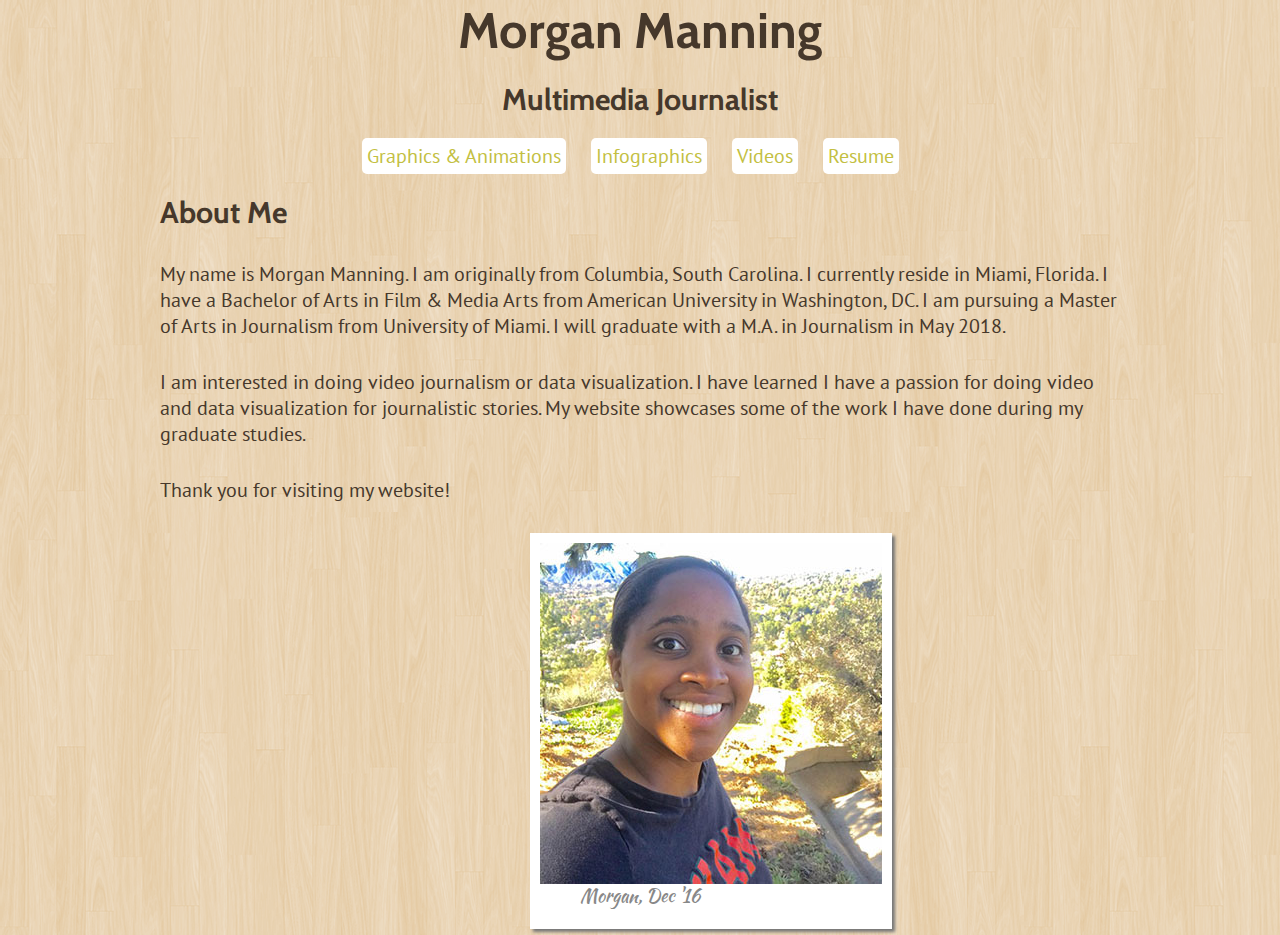
<file: index.html>
<!DOCTYPE html>
<html lang="en">

<head><meta charset="UTF-8"/>
<title>Welcome to My Website</title>
<link href="css/style_website.css" rel="stylesheet"/>
<link href='http://fonts.googleapis.com/css?family=Kaushan+Script' rel='stylesheet' type='text/css'>
</head>

<body>
<div id="container">
<header class="center">
<h1>Morgan Manning</h1>
<h2 class="space">Multimedia Journalist</h2>
</header>

<nav class="center">
<ul>
<li><a href="3d_design.html">Graphics &amp; Animations</a></li>
<li><a href="infographics.html">Infographics</a></li>
<li><a href="videos.html">Videos</a></li>
<li><a href="my_resume.html">Resume</a></li>
</ul>
</nav>

<h2>About Me</h2>
<p>My name is Morgan Manning. I am originally from Columbia, South Carolina.
I currently reside in Miami, Florida. I have a Bachelor of Arts in Film &amp;
Media Arts from American University in Washington, DC. I am pursuing a Master of
Arts in Journalism from University of Miami. I will graduate with a M.A. in Journalism
in May 2018.</p>

<p>I am interested in doing video journalism or data visualization. I have learned
I have a passion for doing video and data visualization for journalistic stories.
My website showcases some of the work I have done during my graduate studies.</p>

<p>Thank you for visiting my website!</p>


<div class="polaroid">
<p>Morgan, Dec '16</p>
<img src=images/my_pic.jpg alt="My Pic"/>
</div>

</div>
</body>
</html>
</file>
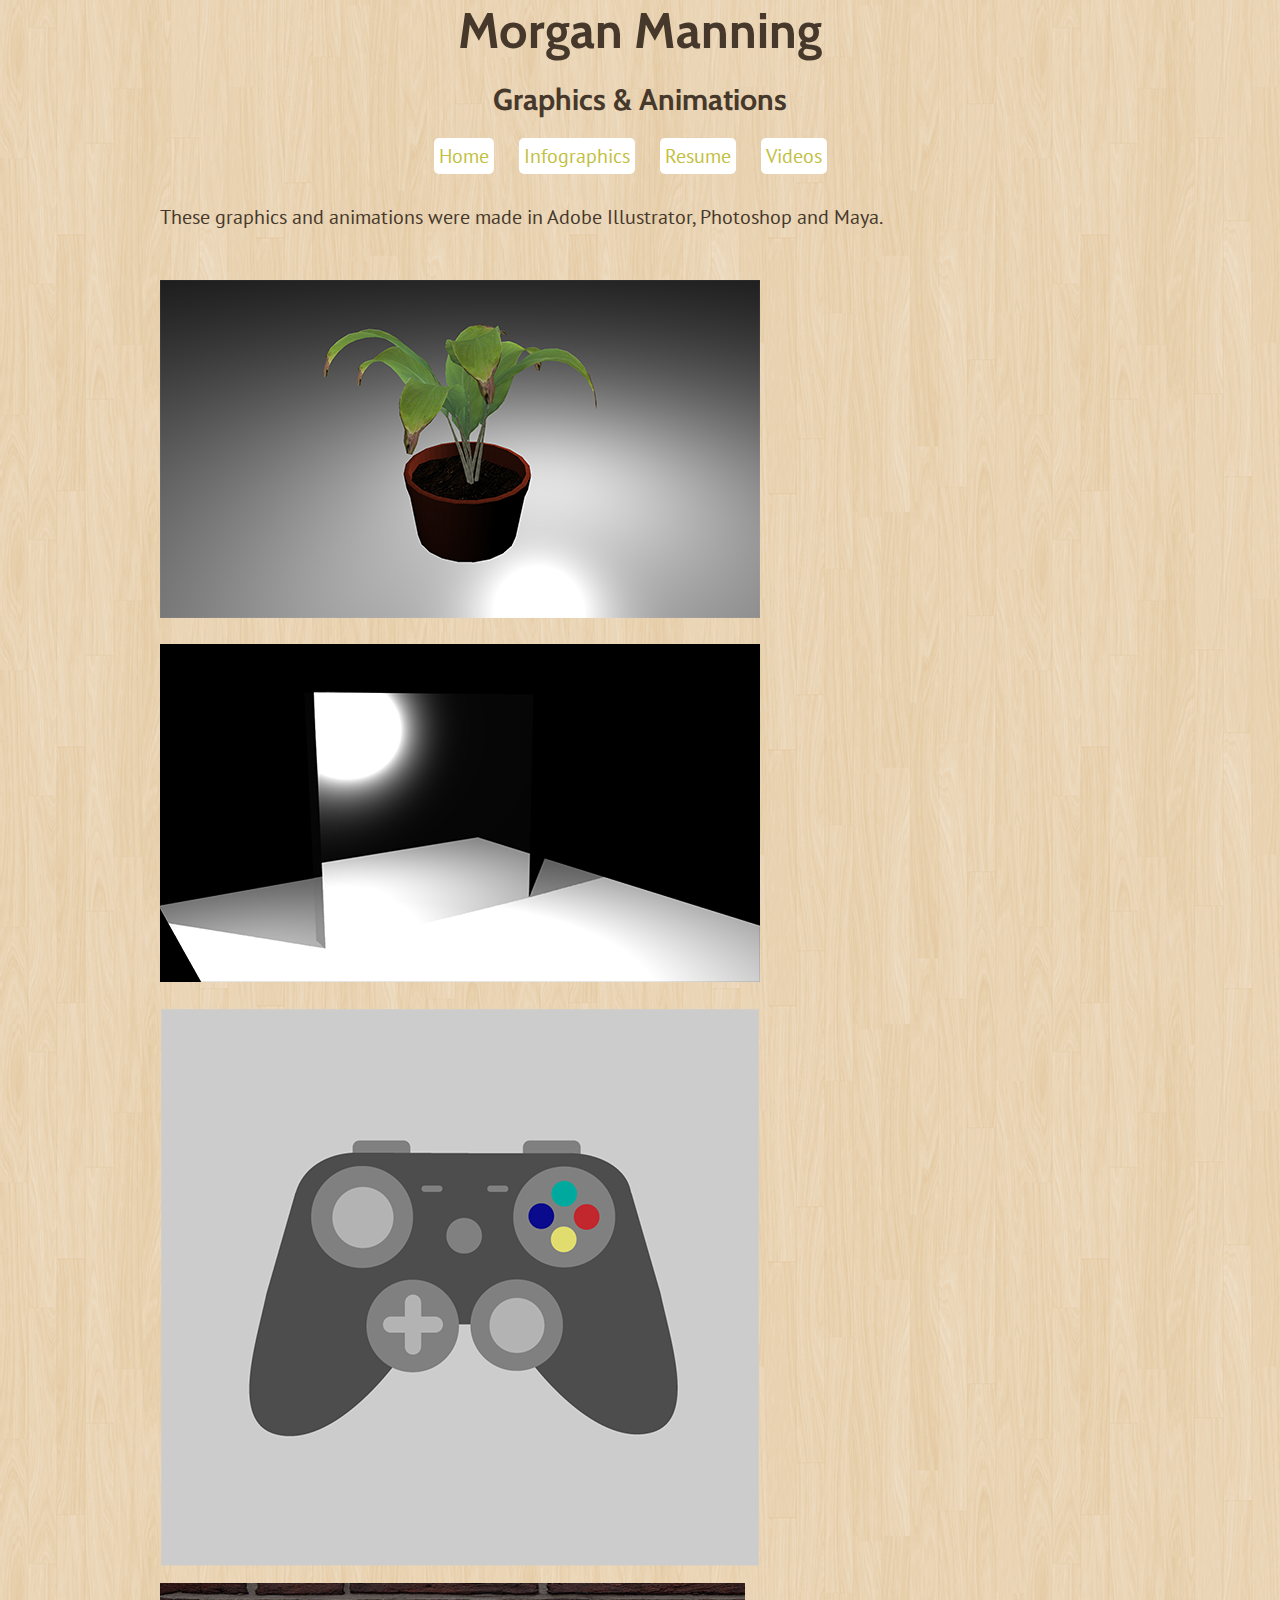
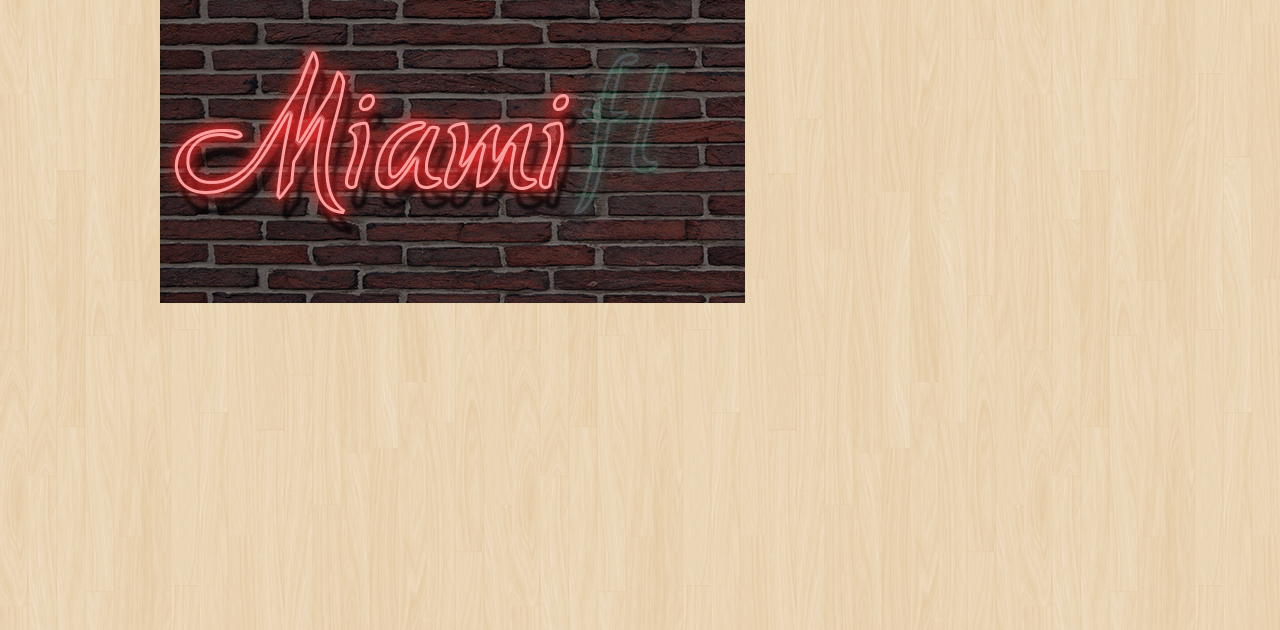
<file: 3d_design.html>
<!DOCTYPE html>
<html lang="en">

<head><meta charset="UTF-8"/>
<title>Graphics &amp; Animations</title>
<link href="css/style_website.css" rel="stylesheet"/>
</head>

<body>
<div id="container">
<header class="center">
<h1>Morgan Manning</h1>
<h2 class="space">Graphics &amp; Animations</h2>
</header>

<nav class="center">
<ul>
<li><a href="index.html">Home</a></li>
<li><a href="infographics.html">Infographics</a></li>
<li><a href="my_resume.html">Resume</a></li>
<li><a href="videos.html">Videos</a></li>
</ul>
</nav>

<p>These graphics and animations were made in Adobe Illustrator, Photoshop and Maya.</p>

<img src="images/plant_done.png" id=plant alt="Plant"/>
<img src="images/mirror_white_light.png" id=mirror alt="Mirror"/>
<img src="images/game_control_02.png" id=game alt="Game Controller"/>

<img src="images/miami_neon_sign.gif" id=neon_sign alt="Neon Sign"/>

<iframe width="560" height="315" src="https://www.youtube.com/embed/dJKksurLVFs?rel=0" frameborder="0" allowfullscreen></iframe>

</body>
</div>

</html>
</file>
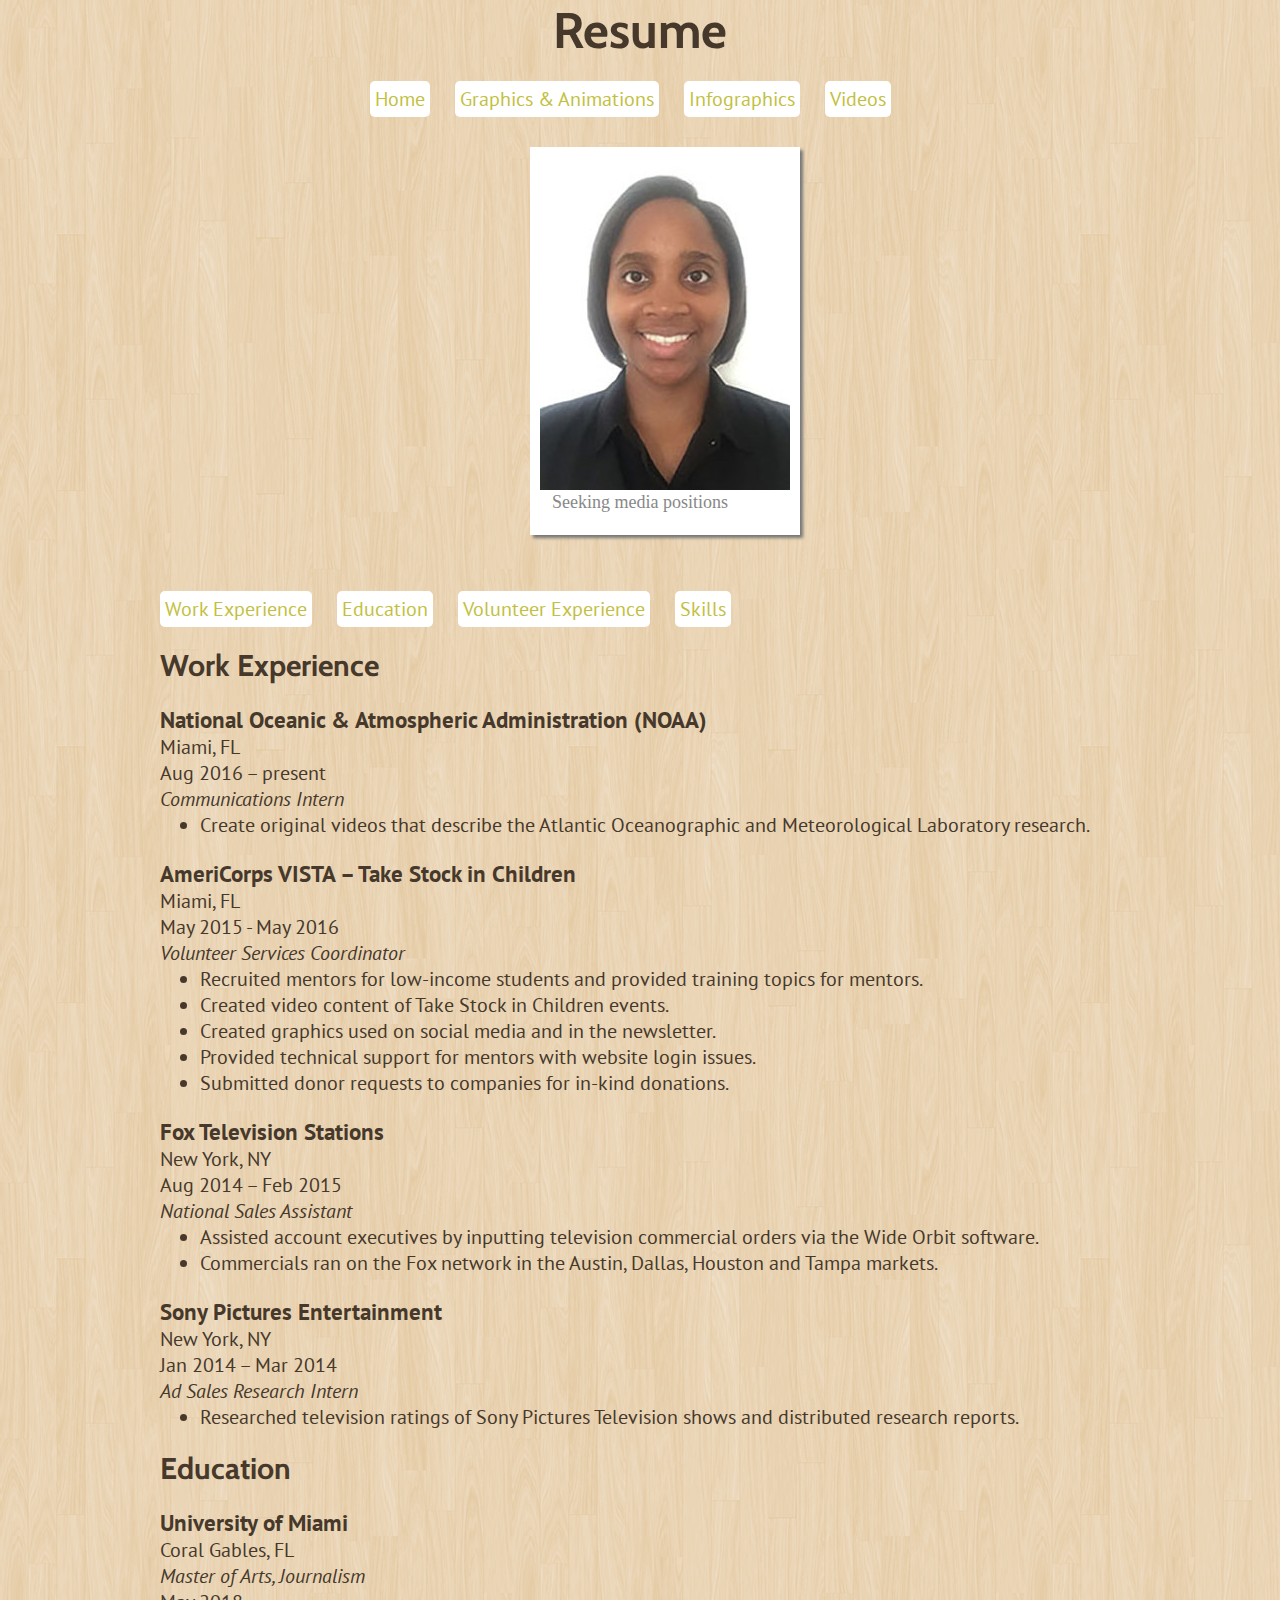
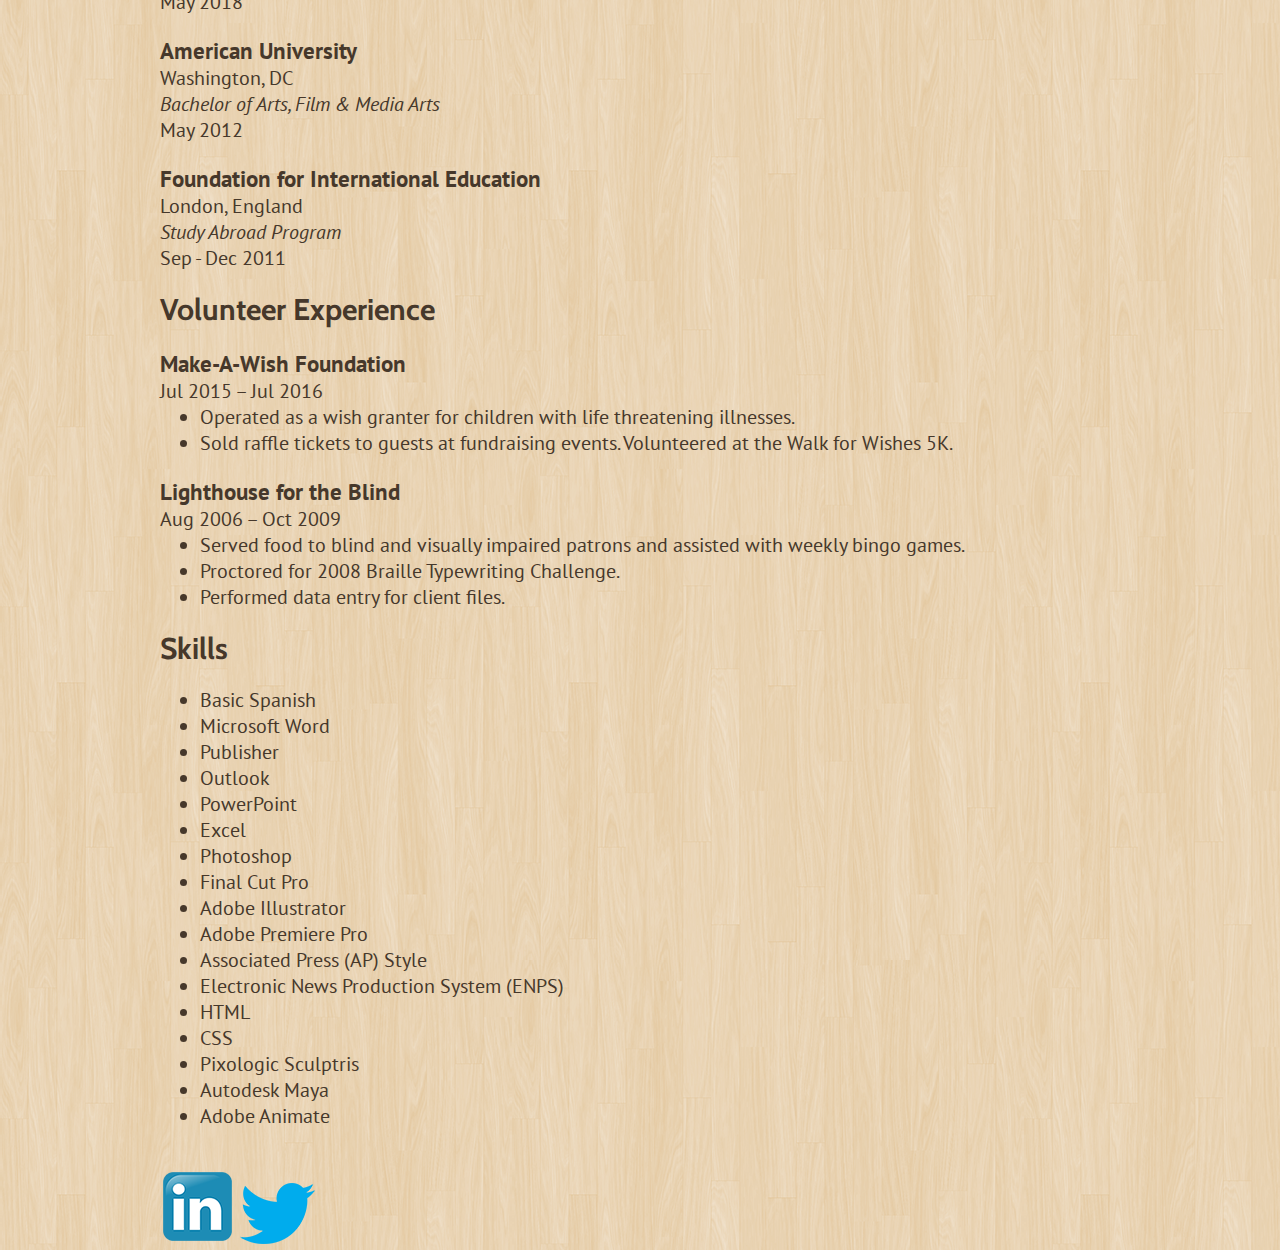
<file: my_resume.html>
<!DOCTYPE html>
<html lang="en">

<head><meta charset="UTF-8"/>
<title>Resume</title>
<link href="css/style_website.css" rel="stylesheet"/>
</head>

<body>
<div id="container">
<header class="center">
<h1 class="space">Resume</h1>
</header>

<nav class="center">
<ul>
<li><a href="index.html">Home</a></li>
<li><a href="3d_design.html">Graphics &amp; Animations</a></li>
<li><a href="infographics.html">Infographics</a></li>
<li><a href="videos.html">Videos</a></li>
</ul>
</nav>

<div class="polaroid" id="resume">
<p>Seeking media positions</p>
<img src="images/linkedin-pic-1.jpg" alt="resume"/>
</div>

<nav id="links">
<ul>
<li><a href="#work_experience">Work Experience</a></li>
<li><a href="#education">Education</a></li>
<li><a href="#volunteer_experience">Volunteer Experience</a></li>
<li><a href="#skills">Skills</a></li>
</ul>
</nav>

<main>
<section>
<h2 class="space">Work Experience</h2>
<article class="cool">
<h3>National Oceanic &amp; Atmospheric Administration (NOAA)</h3>
<p class="close">Miami, FL</p>
<p class="close">Aug 2016 – present</p>
<p class="close"><em>Communications Intern</em></p>
<ul class="close">
<li>Create original videos that describe the Atlantic
Oceanographic and Meteorological Laboratory research.</li>
</ul>
</article>

<article class="cool">
<h3>AmeriCorps VISTA – Take Stock in Children</h3>
<p class="close">Miami, FL</p>
<p class="close">May 2015 - May 2016</p>
<p class="close"><em>Volunteer Services Coordinator</em></p>
<ul class="close">
<li>Recruited mentors for low-income students and provided training topics for mentors.</li>
<li>Created video content of Take Stock in Children events.</li>
<li>Created graphics used on social media and in the newsletter.</li>
<li>Provided technical support for mentors with website login issues.</li>
<li>Submitted donor requests to companies for in-kind donations.</li>
</ul>
</article>

<article class="cool">
<h3>Fox Television Stations</h3>
<p class="close">New York, NY</p>
<p class="close">Aug 2014 – Feb 2015</p>
<p class="close"><em>National Sales Assistant</em></p>
<ul class="close">
<li>Assisted account executives by inputting television
commercial orders via the Wide Orbit software.</li>
<li>Commercials ran on the Fox network in the
Austin, Dallas, Houston and Tampa markets.</li>
</ul>
</article>

<article>
<h3>Sony Pictures Entertainment</h3>
<p class="close">New York, NY</p>
<p class="close">Jan 2014 – Mar 2014</p>
<p class="close"><em>Ad Sales Research Intern</em></p>
<ul class="close">
<li class="space">Researched television ratings of Sony Pictures Television shows and distributed research reports.</li>
</ul>
</article>
</section>


<section id="education">
<div class="space">
<h2 class="space">Education</h2>
<h3 class="schools">University of Miami</h3>
<p class="close">Coral Gables, FL</p>
<p class="close"><em>Master of Arts, Journalism</em></p>
<p class="close">May 2018</p>
</div>

<div class="space">
<h3 class="schools">American University</h3>
<p class="close">Washington, DC</p>
<p class="close"><em>Bachelor of Arts, Film &amp; Media Arts</em></p>
<p class="close">May 2012</p>
</div>

<div class="space">
<h3 class="schools">Foundation for International Education</h3>
<p class="close">London, England</p>
<p class="close"><em>Study Abroad Program</em></p>
<p class="close">Sep - Dec 2011</p>
</section>
</div>


<section id="volunteer_experience">
<h2 class="space">Volunteer Experience</h2>
<article>
<h3 >Make-A-Wish Foundation</h3>
<p class="close">Jul 2015 – Jul 2016</p>
<ul class="close">
<li>Operated as a wish granter for children with life threatening illnesses.</li>
<li class="space">Sold raffle tickets to guests at fundraising events.
Volunteered at the Walk for Wishes 5K.</li>
</ul>
</article>

<article>
<h3>Lighthouse for the Blind</h3>
<p class="close">Aug 2006 – Oct 2009</p>
<ul class="close">
<li>Served food to blind and visually impaired patrons and assisted with weekly bingo games.</li>
<li>Proctored for 2008 Braille Typewriting Challenge.</li>
<li class="space">Performed data entry for client files.</li>
</ul>
</article>
</section>


<section id="skills">
<h2 id="distance">Skills</h2>

<ul class="space">
<li>Basic Spanish</li><li>Microsoft Word</li><li>Publisher</li> <li>Outlook</li><li>PowerPoint</li><li>Excel</li>
<li>Photoshop</li><li>Final Cut Pro</li><li>Adobe Illustrator</li><li>Adobe Premiere Pro</li><li>Associated Press (AP) Style</li><li>Electronic News Production System (ENPS)</li><li>HTML</li><li>CSS</li><li>Pixologic Sculptris</li><li>Autodesk Maya</li><li class="space">Adobe Animate</li>
</ul>
</section>
</main>

<footer id="social">
<a href="https://www.linkedin.com/in/morgan-manning-6b0765127/">
<img src=images/linkedin-logo.png alt="LinkedIn logo"></a>

<a href="https://twitter.com/morganmann305/">
<img src=images/twitter-logo.png alt="Twitter logo"></a>
</footer>

</div>
</body>
</html>
</file>
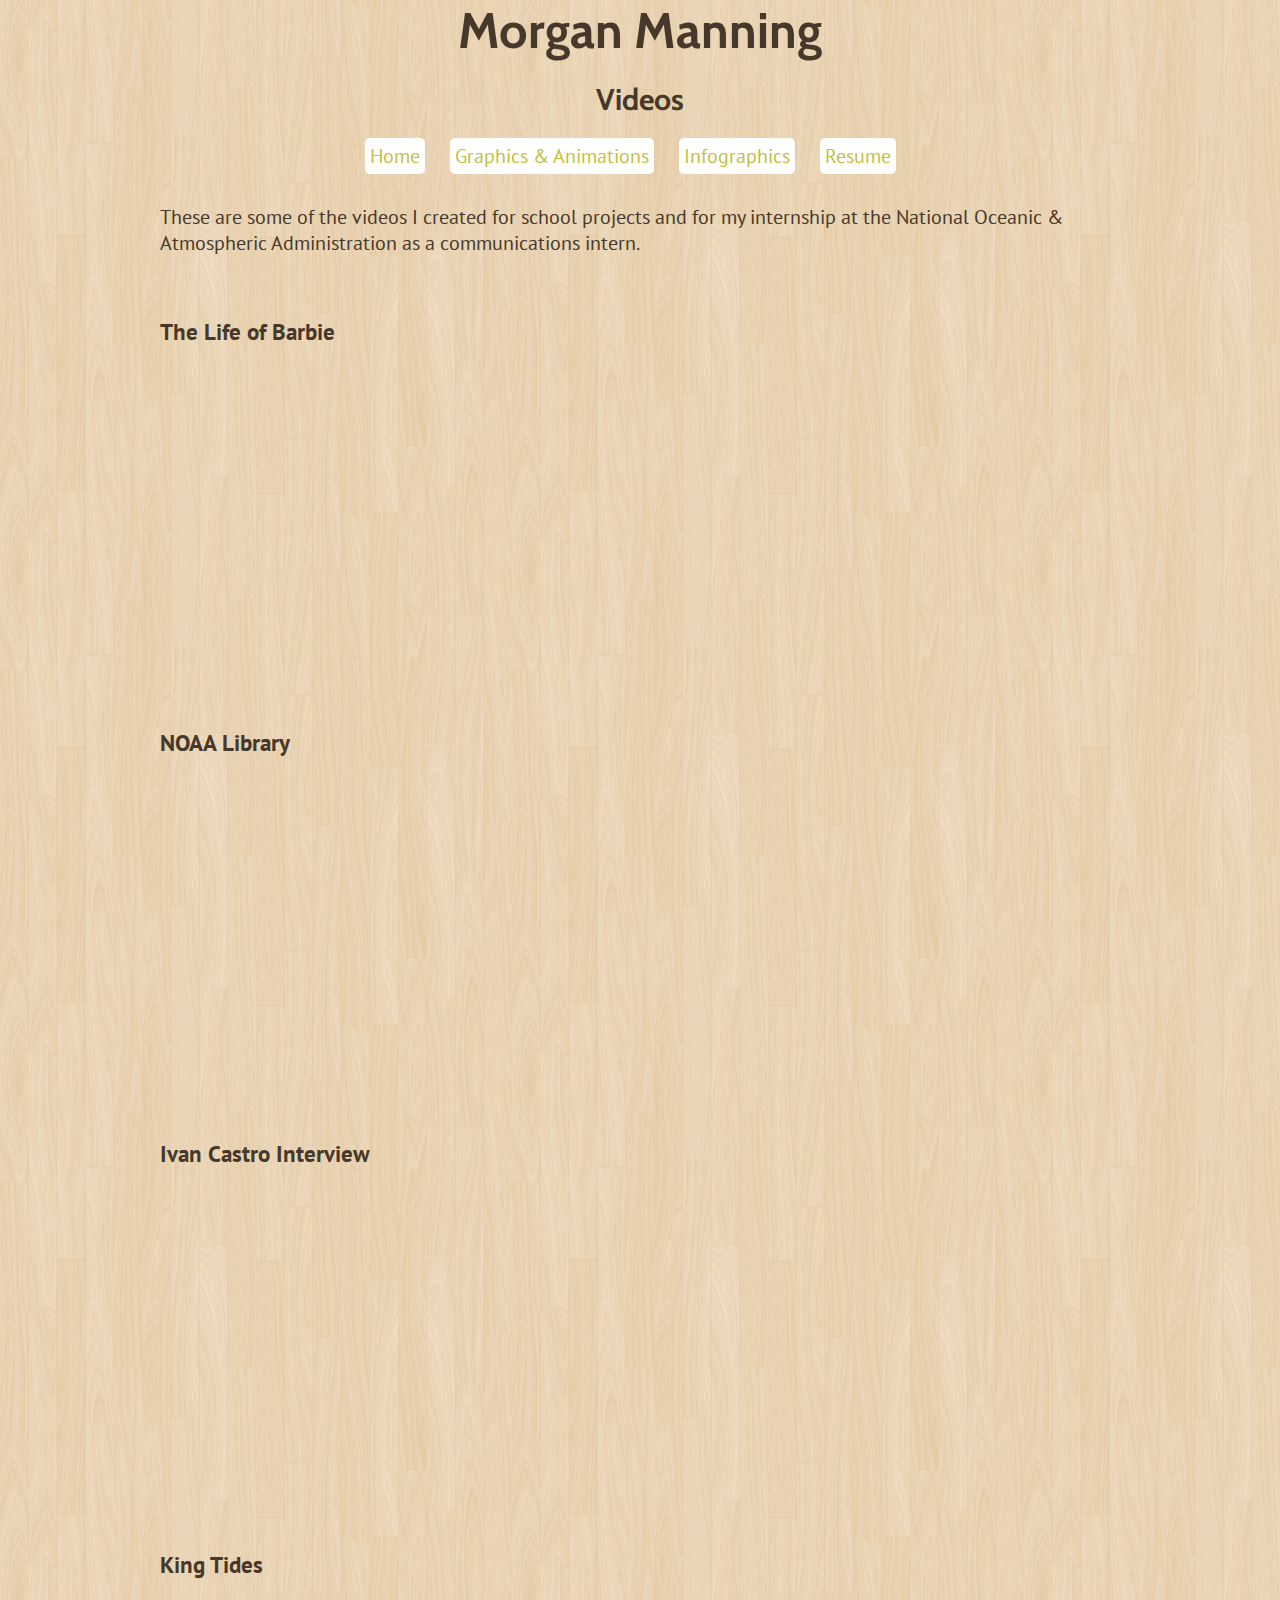
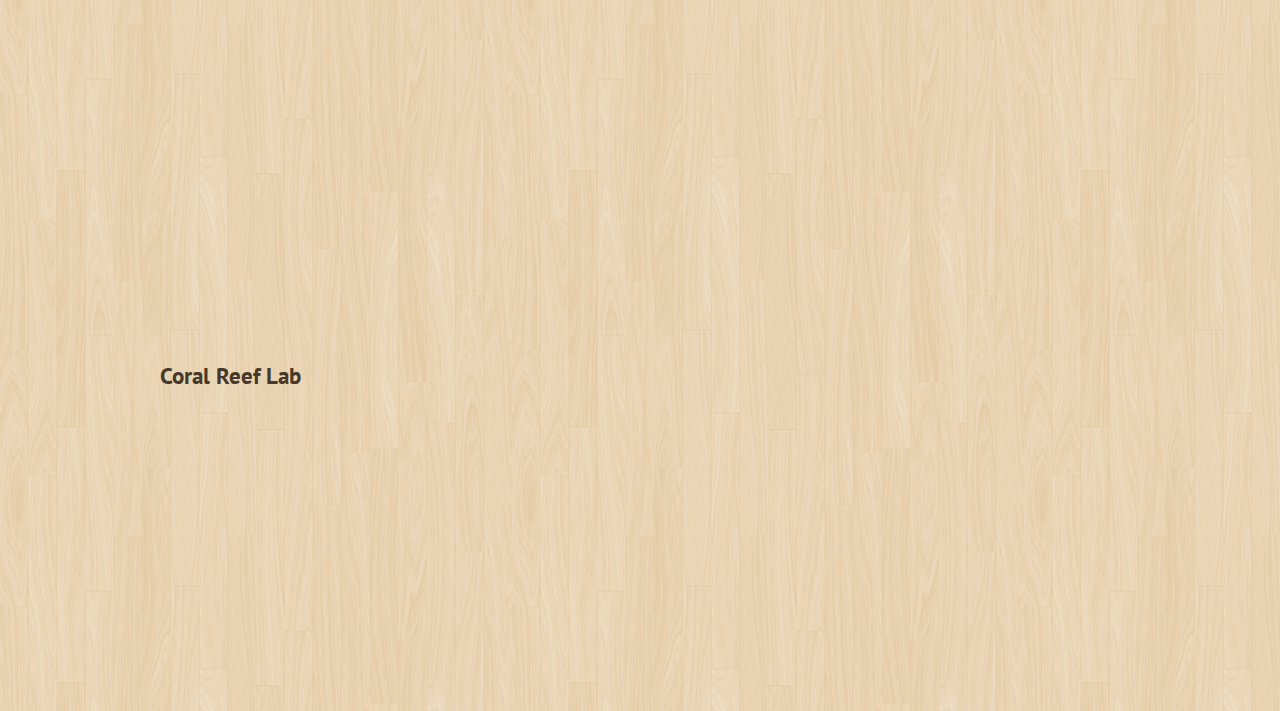
<file: videos.html>
<!DOCTYPE html>
<html lang="en">

<head><meta charset="UTF-8"/>
<title>Videos</title>
<link href="css/style_website.css" rel="stylesheet"/>
</head>

<body>
<div id="container">
<header class="center">
<h1>Morgan Manning</h1>
<h2 class="space">Videos</h2>
</header>

<nav class="center">
<ul>
<li><a href="index.html">Home</a></li>
<li><a href="3d_design.html">Graphics &amp; Animations</a></li>
<li><a href="infographics.html">Infographics</a></li>
<li><a href="my_resume.html">Resume</a></li>
</ul>
</nav>

<p>These are some of the videos I created for school projects and for
my internship at the National Oceanic &amp; Atmospheric Administration
as a communications intern.</p>

<h3 class="heading">The Life of Barbie</h3>
<iframe width="560" height="315" src="https://www.youtube.com/embed/QFBY5rHeUr4?list=PLguev8wCSw17Y0jGfSgRsAJHcJpsm282e&amp;showinfo=0" frameborder="0" gesture="media" allowfullscreen></iframe>

<h3 class="heading">NOAA Library</h3>
<iframe width="560" height="315" src="https://www.youtube.com/embed/iwlPlT2FMrA?showinfo=0" frameborder="0" gesture="media" allowfullscreen></iframe>

<h3 class="heading">Ivan Castro Interview</h3>
<iframe width="560" height="315" src="https://www.youtube.com/embed/gFEGwZ12ATc?showinfo=0" frameborder="0" gesture="media" allowfullscreen></iframe>

<h3 class="heading">King Tides</h3>
<iframe width="560" height="315" src="https://www.youtube.com/embed/_7oRfeKkulQ?showinfo=0" frameborder="0" gesture="media" allowfullscreen></iframe>

<h3 class="heading">Coral Reef Lab</h3>
<iframe width="560" height="315" src="https://www.youtube.com/embed/BGyeFkEvbwE?list=PLguev8wCSw17Y0jGfSgRsAJHcJpsm282e&amp;showinfo=0" frameborder="0" gesture="media" allowfullscreen></iframe>

</div>
</body>
</html>
</file>
<file: css/style_website.css>
@import  url('https://fonts.googleapis.com/css?family=PT+Sans');


@import url('https://fonts.googleapis.com/css?family=Cabin');

body {
  font-size: 20px;
  font-family: 'PT Sans', sans-serif;
  color: rgb(70,56,43);
  background: url('../images/retina_wood.png');
  width: 960px;
  margin: 0 auto;
}

#name {
  overflow: auto;
  height: 100%;
}

#about{
  padding: 10px;
  margin: 10px;
}

h1 {
  font-size: 50px;
  font-family:'Cabin', sans-serif;
  margin-top: 0;
  margin-bottom: 0;
}

 h2 {
   font-size: 30px;
   font-family: 'Cabin', sans-serif;
   margin-top: 20px;
   margin-bottom: 0;
 }

h3 {
  margin-top: 0;
  margin-bottom: 0;
}

header {
  height: auto;
  width:  auto;
  margin: 0;
}

nav ul {
  margin: 0;
  list-style: none;
  padding-left: 0;
}

nav li {
  display: inline-block;
  margin-right: 20px;
}

nav a {
  color: rgb(195,191,66);
  background-color: white;
  border-radius: 5px;
  display: inline-block;
  padding: 5px;
  text-decoration: none;
}

nav a:visited {
  color: black;
}

nav a:hover {
  color: black;
}

nav a:active {
  color: rgb(204,196,183);
}

p {
  margin-top: 30px;
  margin-bottom: 30px;
}

#container {
  width: 960px;
}

#size {
  margin-top: 10px;
  float: left;
  padding-right: 10px;
  border: 5px solid rgb(70,56,43);
}

#footer {
  margin-top: 30px;
}

.close {
  margin: 0;
}

#distance {
  margin-bottom: 5px;
}

.cool {
  margin-bottom: 20px;
}

.space{
  margin-bottom: 20px;
}

.heading {
  margin-top: 60px;
}

#plant {
  margin-top: 20px;
}

#mirror {
  margin-top: 20px;
}

#game {
  margin-top: 20px;
}

#fireworks {
  margin-top: 20px;
}

#links {
  margin-top: 50px;
}

#social {
  margin-top: 40px;
}

#coffee{
  margin-top: 60px;
}

#resume {
  margin-top: 30px;
  margin-bottom: 30px;
}


.center {
text-align: center;
}

.polaroid {
  position: relative;
  width: 220px;
  display: block;
  margin: 0 auto;
}

.polaroid img {
  border: 10px solid #fff;
  border-bottom: 45px solid #fff;
  -webkit-box-shadow: 3px 3px 3px #777;
     -moz-box-shadow: 3px 3px 3px #777;
          box-shadow: 3px 3px 3px #777;
}

.polaroid p {
  position: absolute;
  text-align: center;
  width: 100%;
  bottom: 0px;
  font: 400 18px/1 'Kaushan Script', cursive;
  color: #888;
}
</file>
